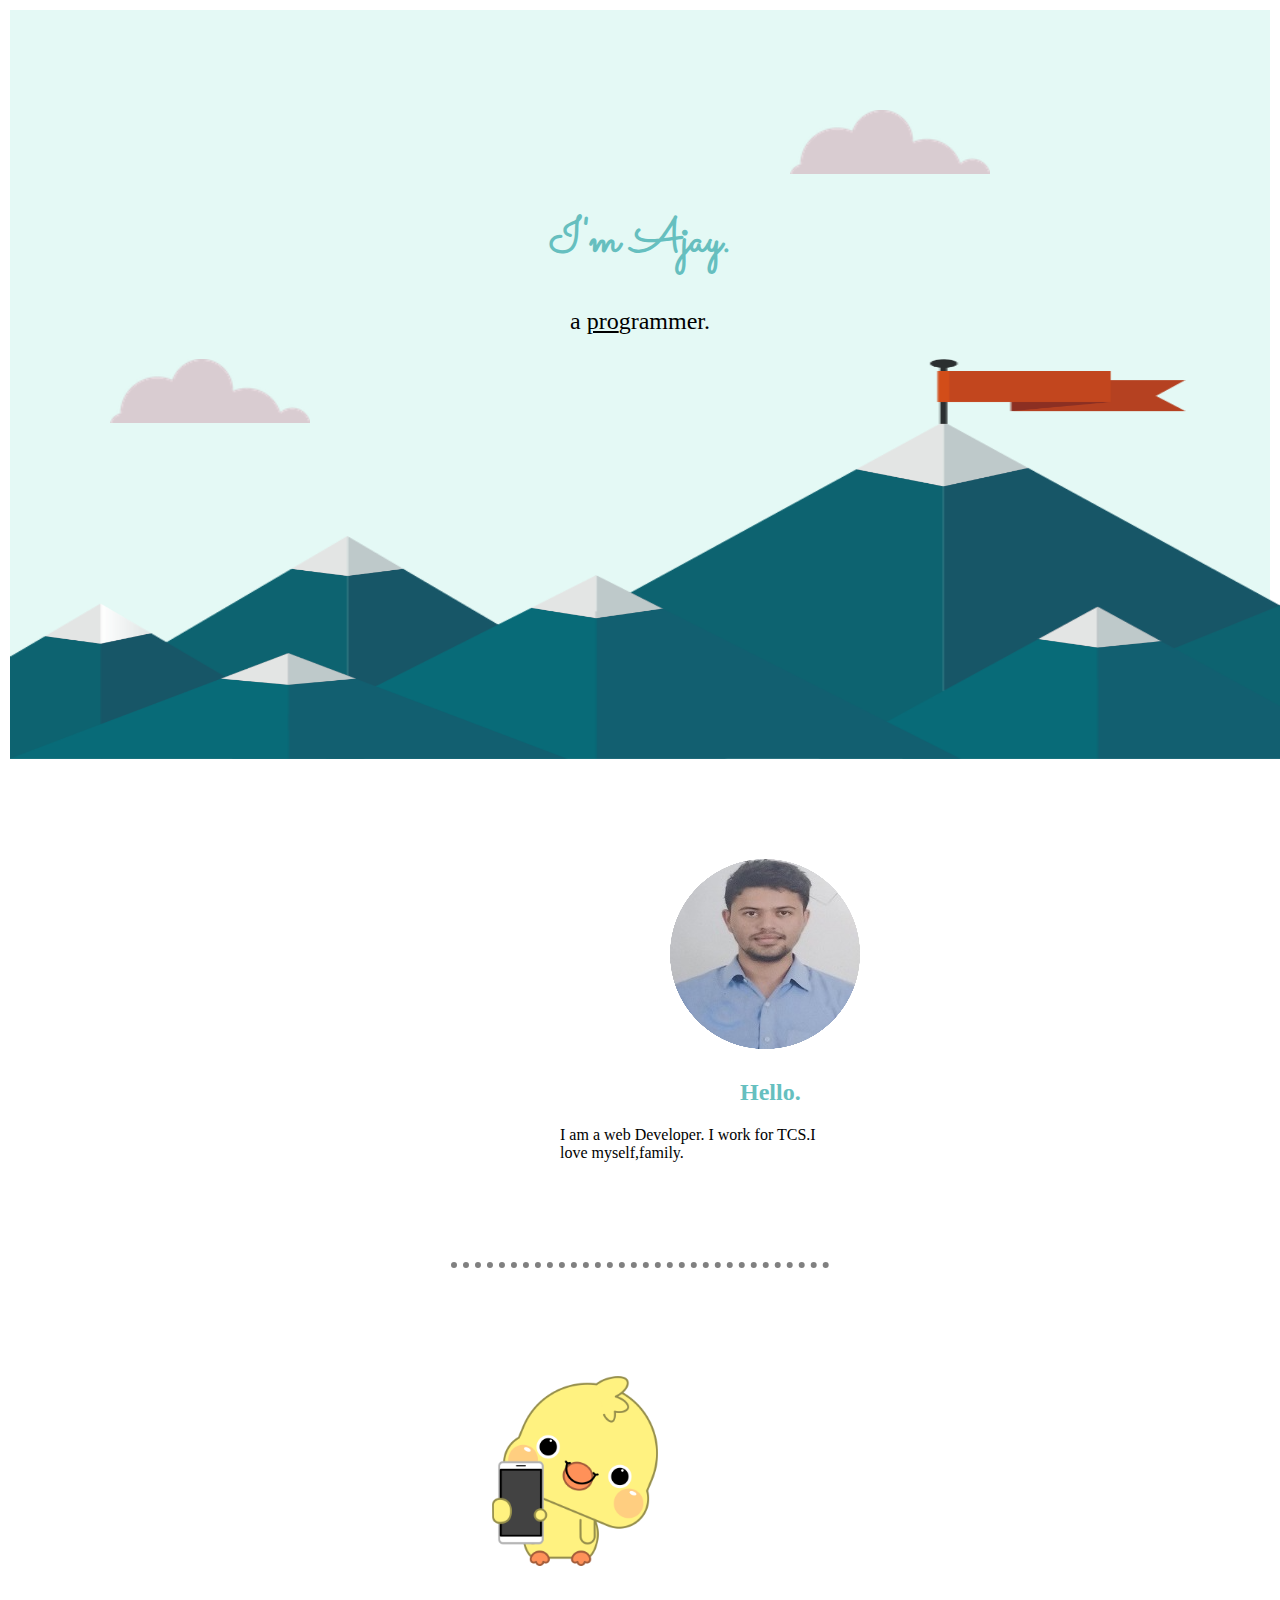
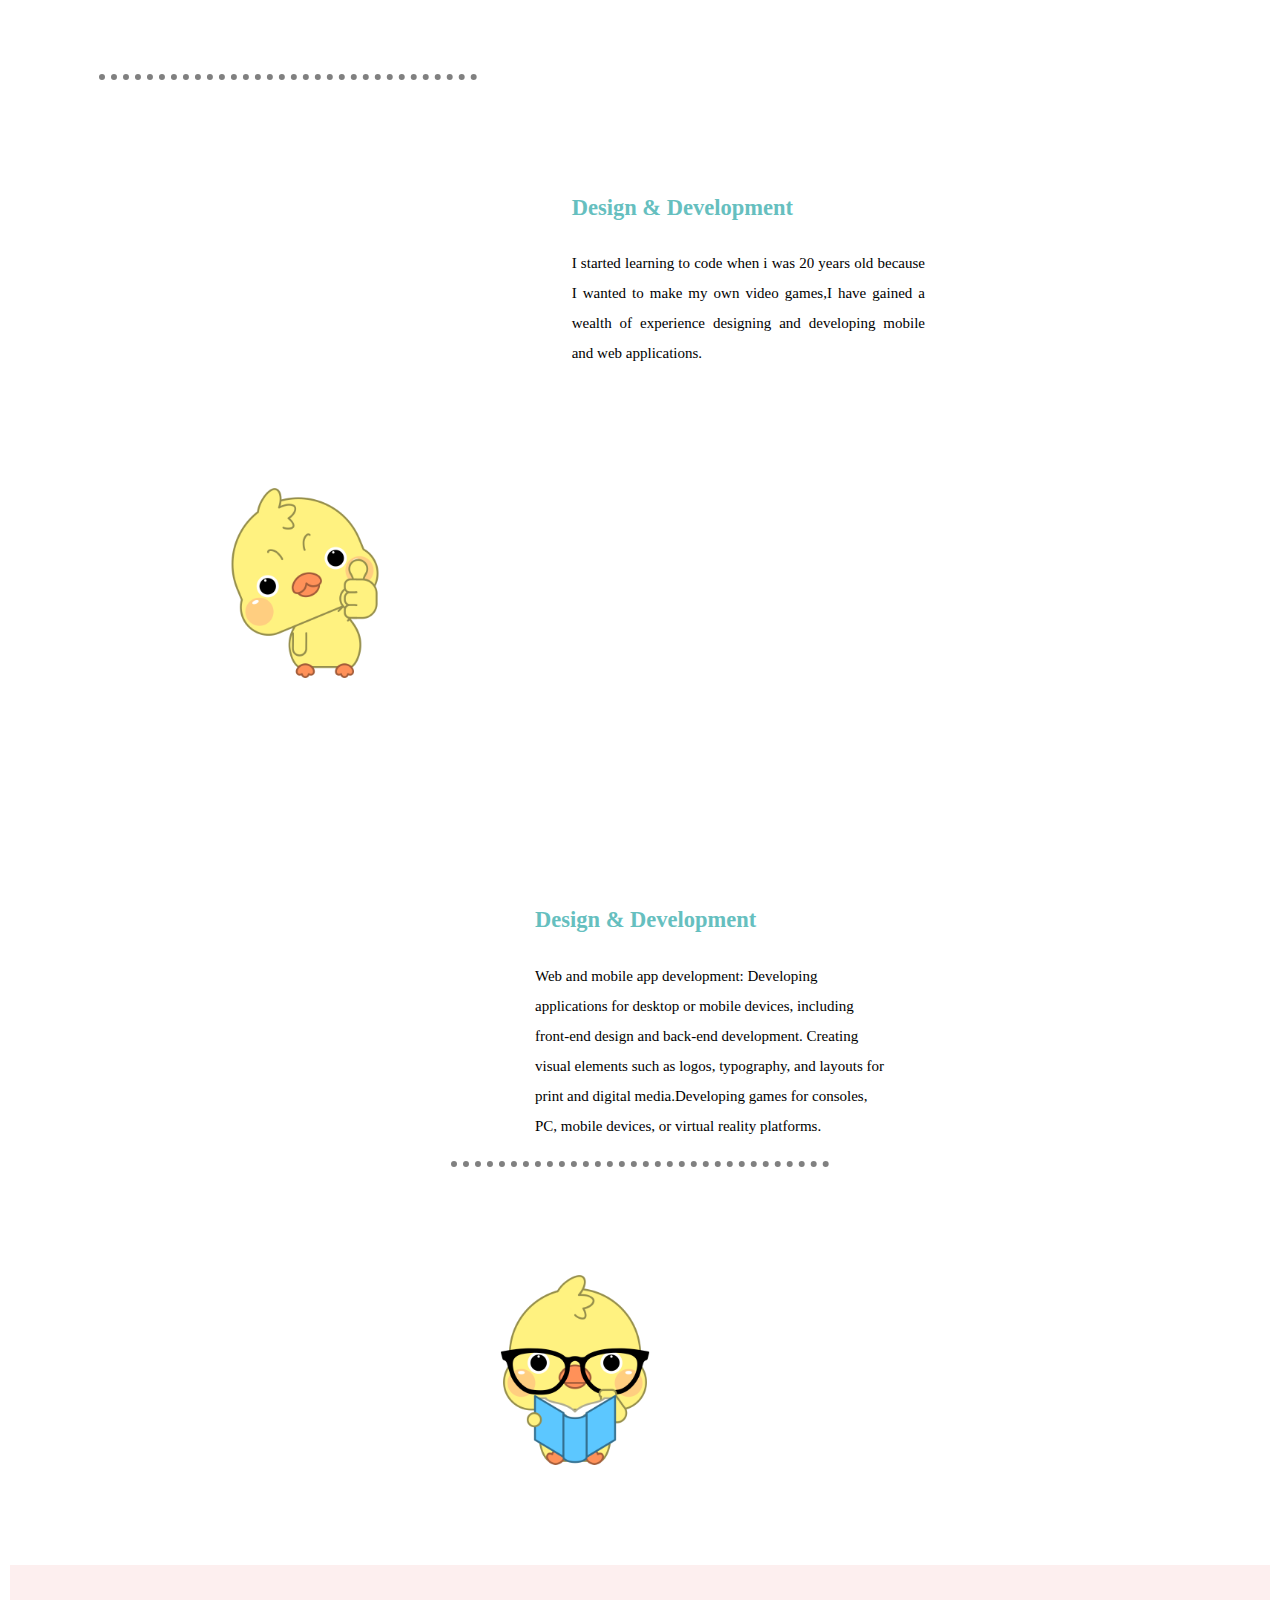
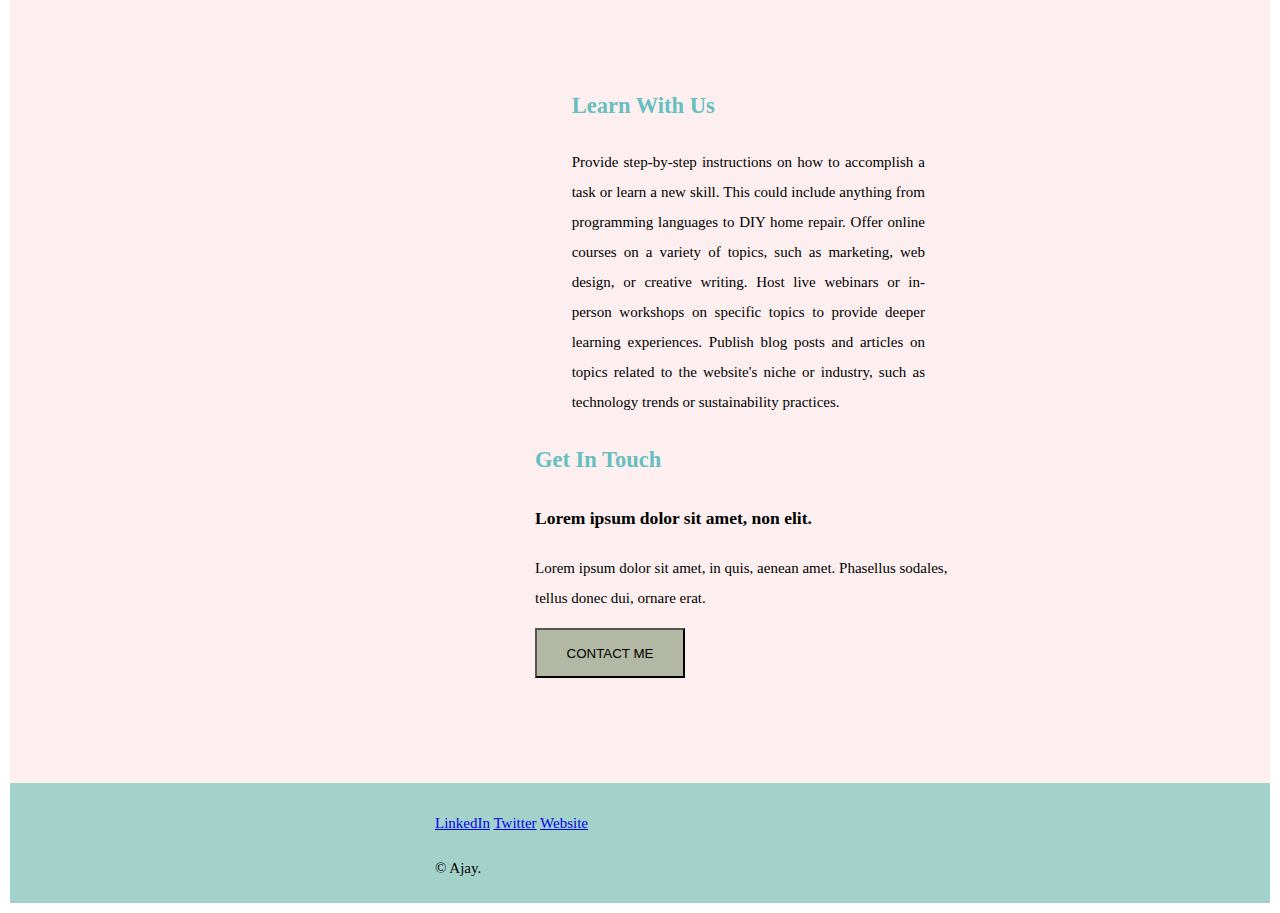
<file: index.html>
<html>
<head> 
<title> Ajay kumar Reddy</title>
<link rel="Stylesheet" href="css/styles.css">
<link rel="icon" href="favicon.ico">

<link rel="preconnect" href="https://fonts.googleapis.com">
<link rel="preconnect" href="https://fonts.gstatic.com" crossorigin>
<link href="https://fonts.googleapis.com/css2?family=Sacramento&display=swap" rel="stylesheet">
</head>
<body>

<div class="top-container">

<img class="top-cloud" src ="img/cloud.png" width="200px" alt="cloud">
<h1>I'm Ajay.</h1>
<p> a <span> <u>pro</u></span>grammer.</p>
<img class="bottom-cloud" src ="img/cloud.png" width="200px" alt="cloud">
<img src ="img/mountain2.png" height="400px" width="1500px" alt="mountain">
</div>




<div class="middle-container">
  <div class="profile">
    <img src="img/B AJAY KUMAR REDDY.png" alt=""></div>
	
    <h2 style= "padding-left:730px">Hello.</h2>
	   <p style="padding-left:550px">I am a web Developer. I work for TCS.I<br>
                                       love myself,family.   </p>
   
  </div>

  
  
  <hr>
  <div class="skills">
 
    <div class="skill-row">
	
      <img class="cod-img" src="img/ski.png" height="190px" width="190px" alt="">
     
	  <div class="text">
	  <h2><b>Design & Development</b></h2>
      <p>I started learning to code when i was 20 years old because I wanted to make my own video
    	  games,I have gained a wealth of experience designing and developing mobile and web applications.</p>
	  </div>
    </div>
	 </div>
   <hr>
  <div class="skills">
  
    <div class="skill-row">
	
      <img class="cod" src="img/emo.png" height="190px" width="190px" alt="">
     
	  <div class="tex">
	  <h2><b>Design & Development</b></h2>
          <p>Web and mobile app development: Developing applications for desktop or mobile devices, including front-end design and back-end development.
		   Creating visual elements such as logos, typography, and layouts for print and digital media.Developing games for consoles, PC,
	          mobile devices, or virtual reality platforms.</p>
	  </div>
    </div>
	
	 </div>
   <hr>
  
  <div class="skills">
  <div class="skill-row">
  <img class="cod-img" src="img/quaries.png" height="190px" width="190px" alt="">
  <div class="text">
	  <h2><b>Learn With Us</b></h2>
      <p>Provide step-by-step instructions on how to accomplish a task or learn a new skill. This could include anything from programming
	      languages to DIY home repair. Offer online courses on a variety of topics, such as marketing, web design, or creative writing.
	  Host live webinars or in-person workshops on specific topics to provide deeper learning experiences. Publish blog posts and articles 
	      on topics related to the website's niche or industry, such as technology trends or sustainability practices.</p>
	  </div>
    </div>
	
	 </div>
  
  
 
  
  <div class="contact-me">

     <div class="t">
    <h2>Get In Touch</h2>
    <h3>Lorem ipsum dolor sit amet, non elit.</h3>
    <p>Lorem ipsum dolor sit amet, in quis, aenean amet. Phasellus sodales, tellus donec dui, ornare erat.</p>
 
	<button  class="btn" type = "button">CONTACT ME</button>
	</div>
  
</div>


<div class="bottom-container">
<div class="te">
  <a class="footer-link" href="https://www.linkedin.com/">LinkedIn</a>
  <a class="footer-link" href="https://twitter.com/">Twitter</a>
  <a class="footer-link" href="https://www.appbrewery.co/">Website</a>
  <p>© Ajay.</p>
  </div>
</div>


</body>
</html>
</file>
<file: css/styles.css>
body{
	margin:10;
}



.top-container{
		background-color: #E4F9F5;
	position:relative;
	
	text-align: center;
    padding-top:100px;
	font-size:150%;
	
	font-weight:normal;

	
}
h1{
	font-family:Sacramento;
	color: #66BFBF;
}
h2{
	font-family: Golos Text;
	color: #66BFBF;
}

p{
	font-family: Golos Text;
}


.bottom-cloud{
	position:absolute;
	margin-left:100px;
	
}

.top-cloud{
	position:relative;
	margin-left:500px;
	
}
.top-cloud1{
	position:relative;
	margin-left:1000px;
	
}
.middle-container{
	margin: 100px 0;
	
}

.profile{
padding-left:660px;
padding-bottom:10px;


}

.skills{
    position:relative;
	align-items: center;
	justify-content: center;
	padding-left:200px;
	
}
.cod-img{
	max-width: 100%;
	max-height: 100%;
	margin-left:270px;
	padding-top:100px;
	padding-bottom:100px;
}

.text{
	font-size: 15px;
	line-height: 2;
    float: right;
    width: 33.33%;
    padding: 5px;
    margin-right:340px;
	padding-top:100px;
	 text-align: justify;
  text-justify: inter-word;
}

.cod{
	max-width: 100%;
	max-height: 100%;
	margin-right:270px;
	padding-top:100px;
	padding-bottom:100px;
}
.tex{
	font-size: 15px;
	line-height: 2;
    float: left;
    width: 33.33%;
    padding: 5px;
    margin-left:320px;
	padding-top:100px;
}

hr{
background-color: white;
border-style: none;
border-top-style: dotted;
border-width : 6px;
border-color: grey;
width: 30%;
}
	
.contact-me{
	background-color:FDEFEF;
	align-items:center;
	margin-left:00px;
	padding-bottom:100px;
}
	
	
.t{
	font-size: 15px;
	line-height: 2;
    width: 33.33%;
    padding: 5px;
    margin-left:520px;
	padding-top:100px;
}
.btn{
	background-color:B2B8A3;
	width:150px;
	height:50px;
}
	
	

.bottom-container{
	position:relative;
	padding-top:20px;
	    
	background-color:A3D2CA;
}
.te{
	font-size: 15px;
	line-height: 2;
    width: 33.33%;
    padding: 5px;
    margin-left:420px;
}
</file>
